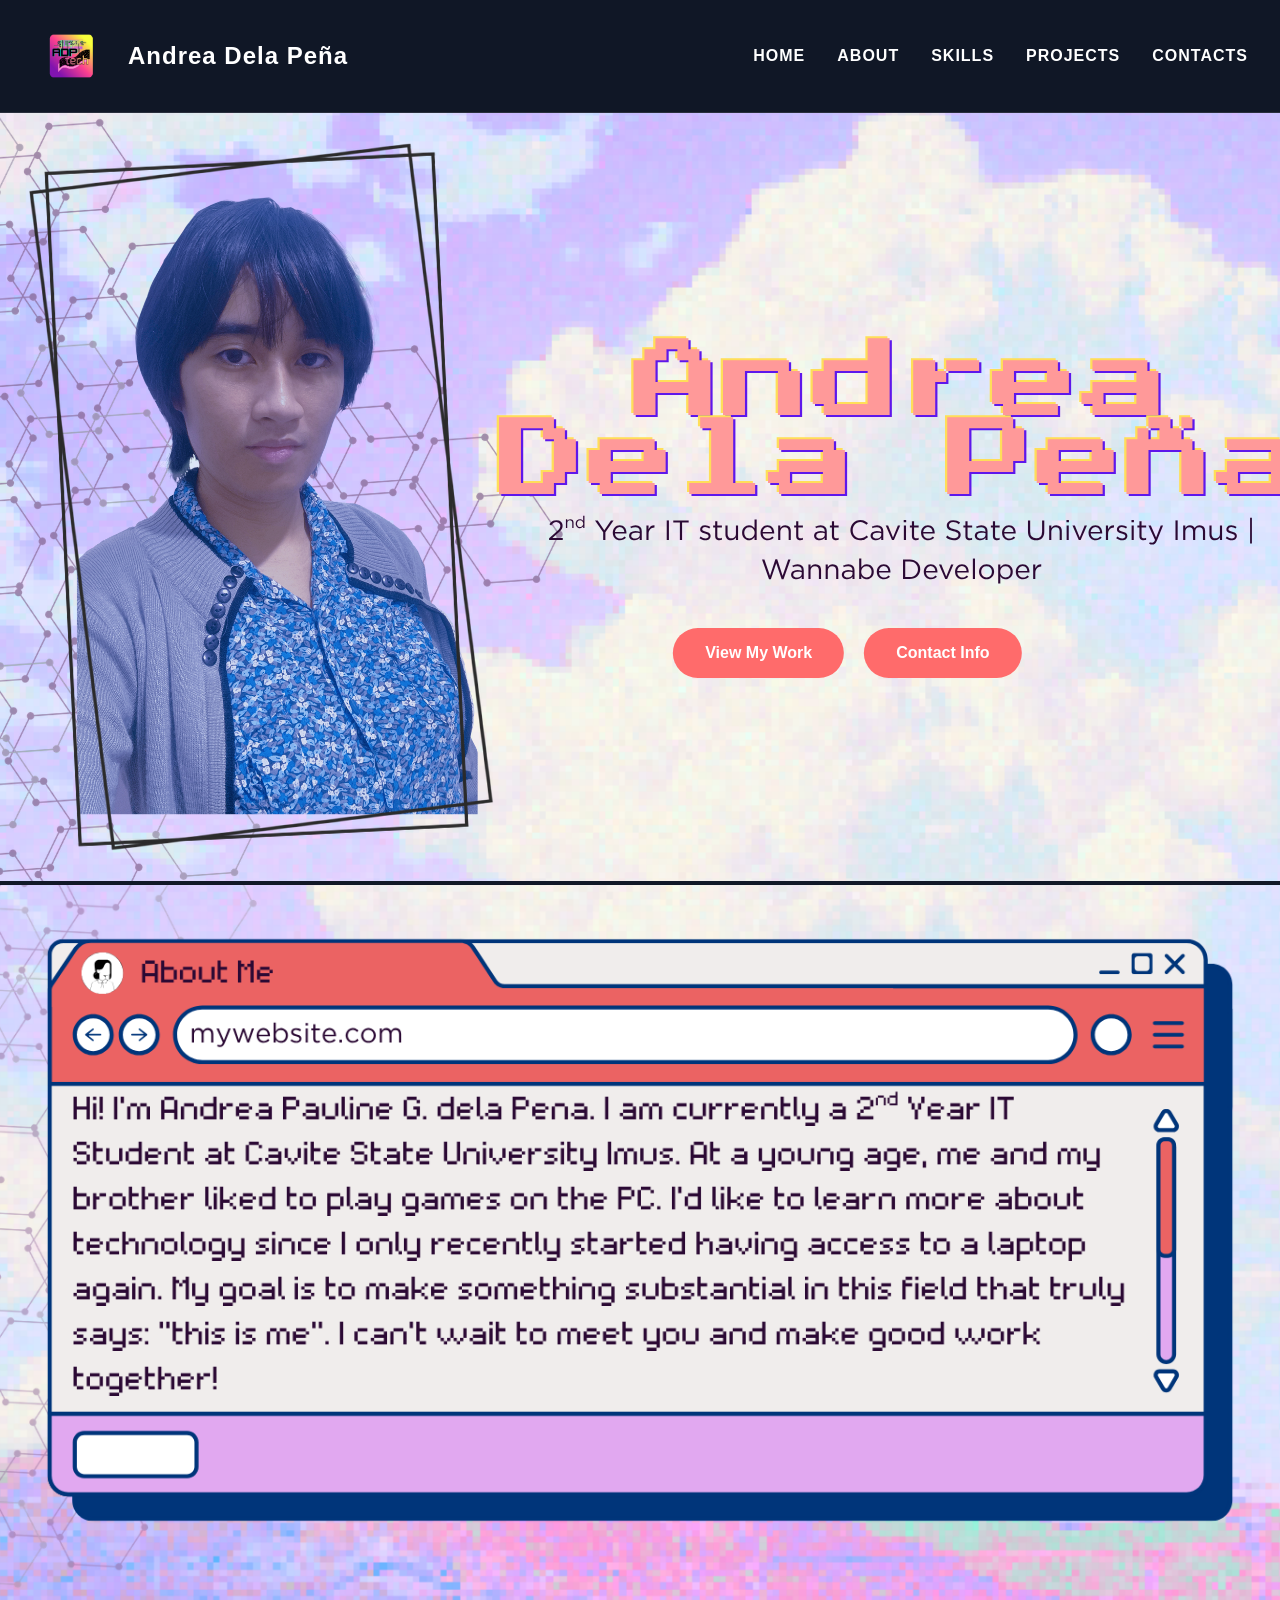
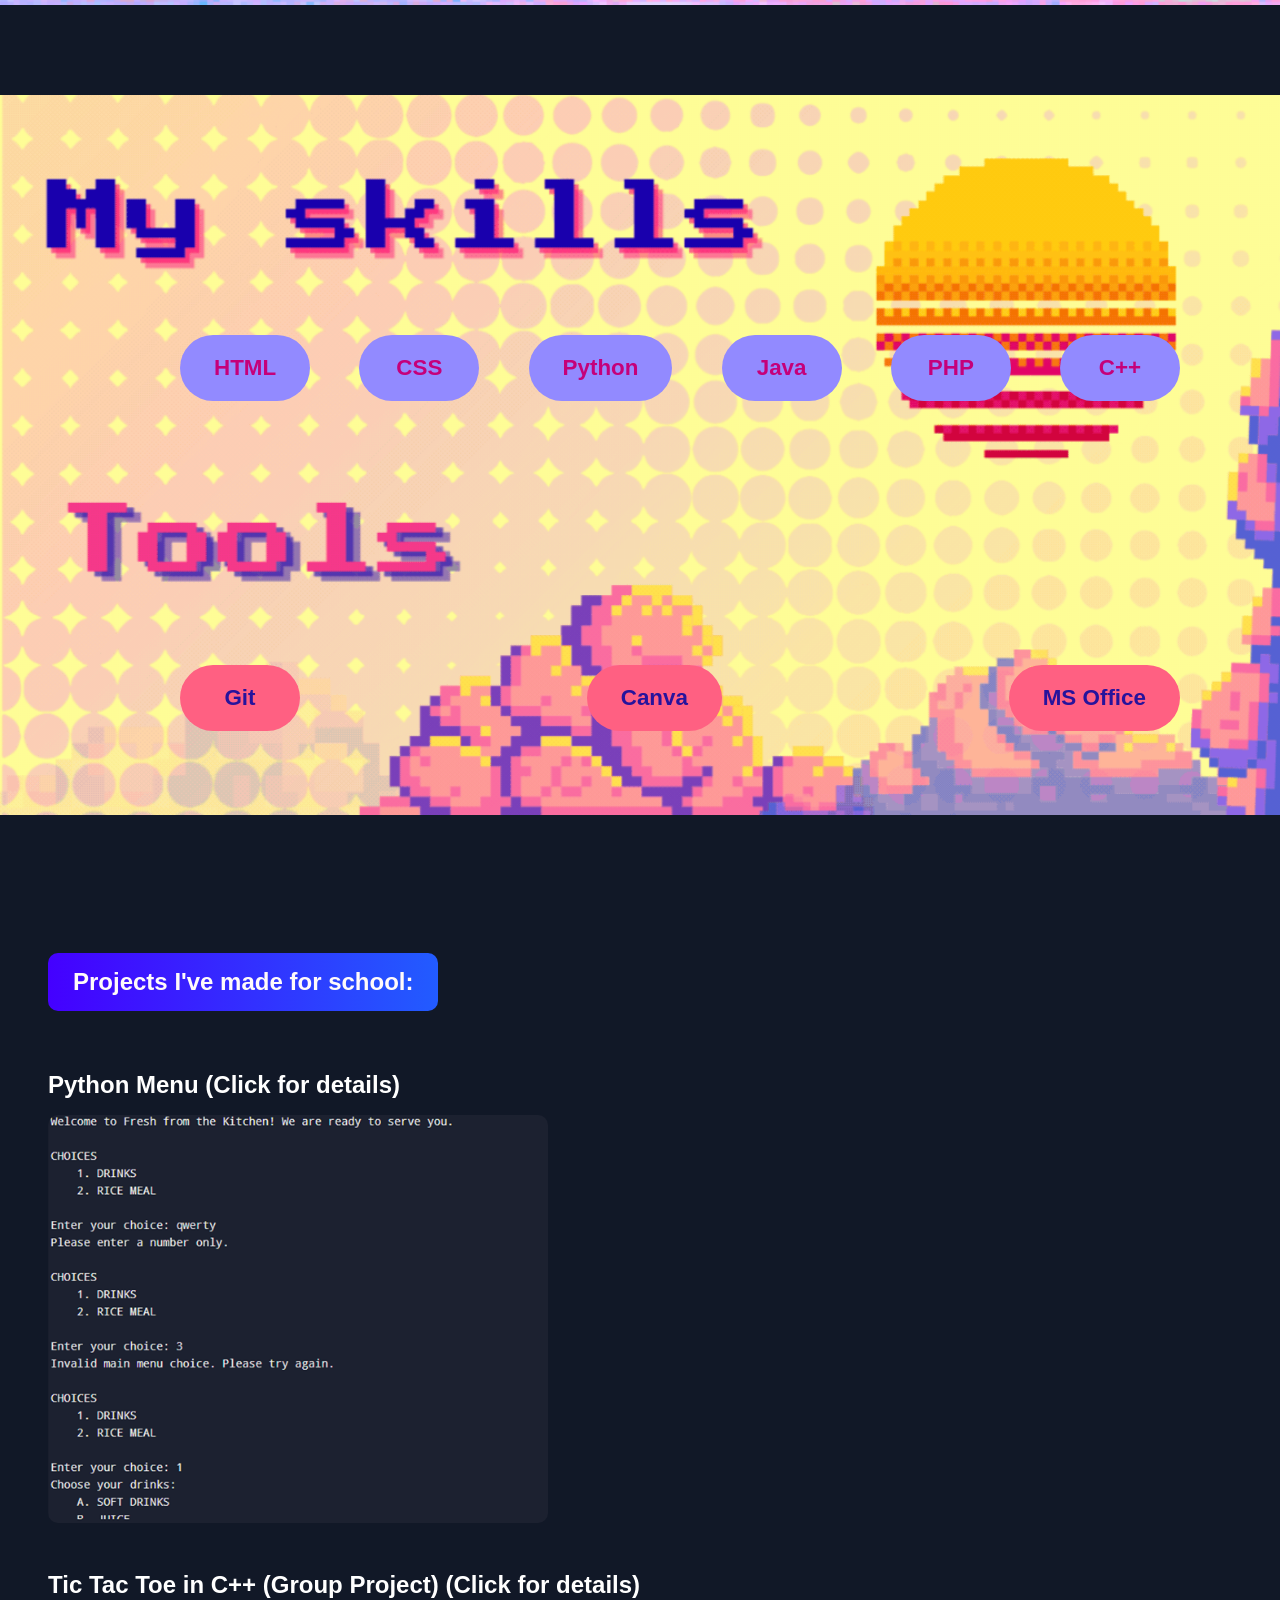
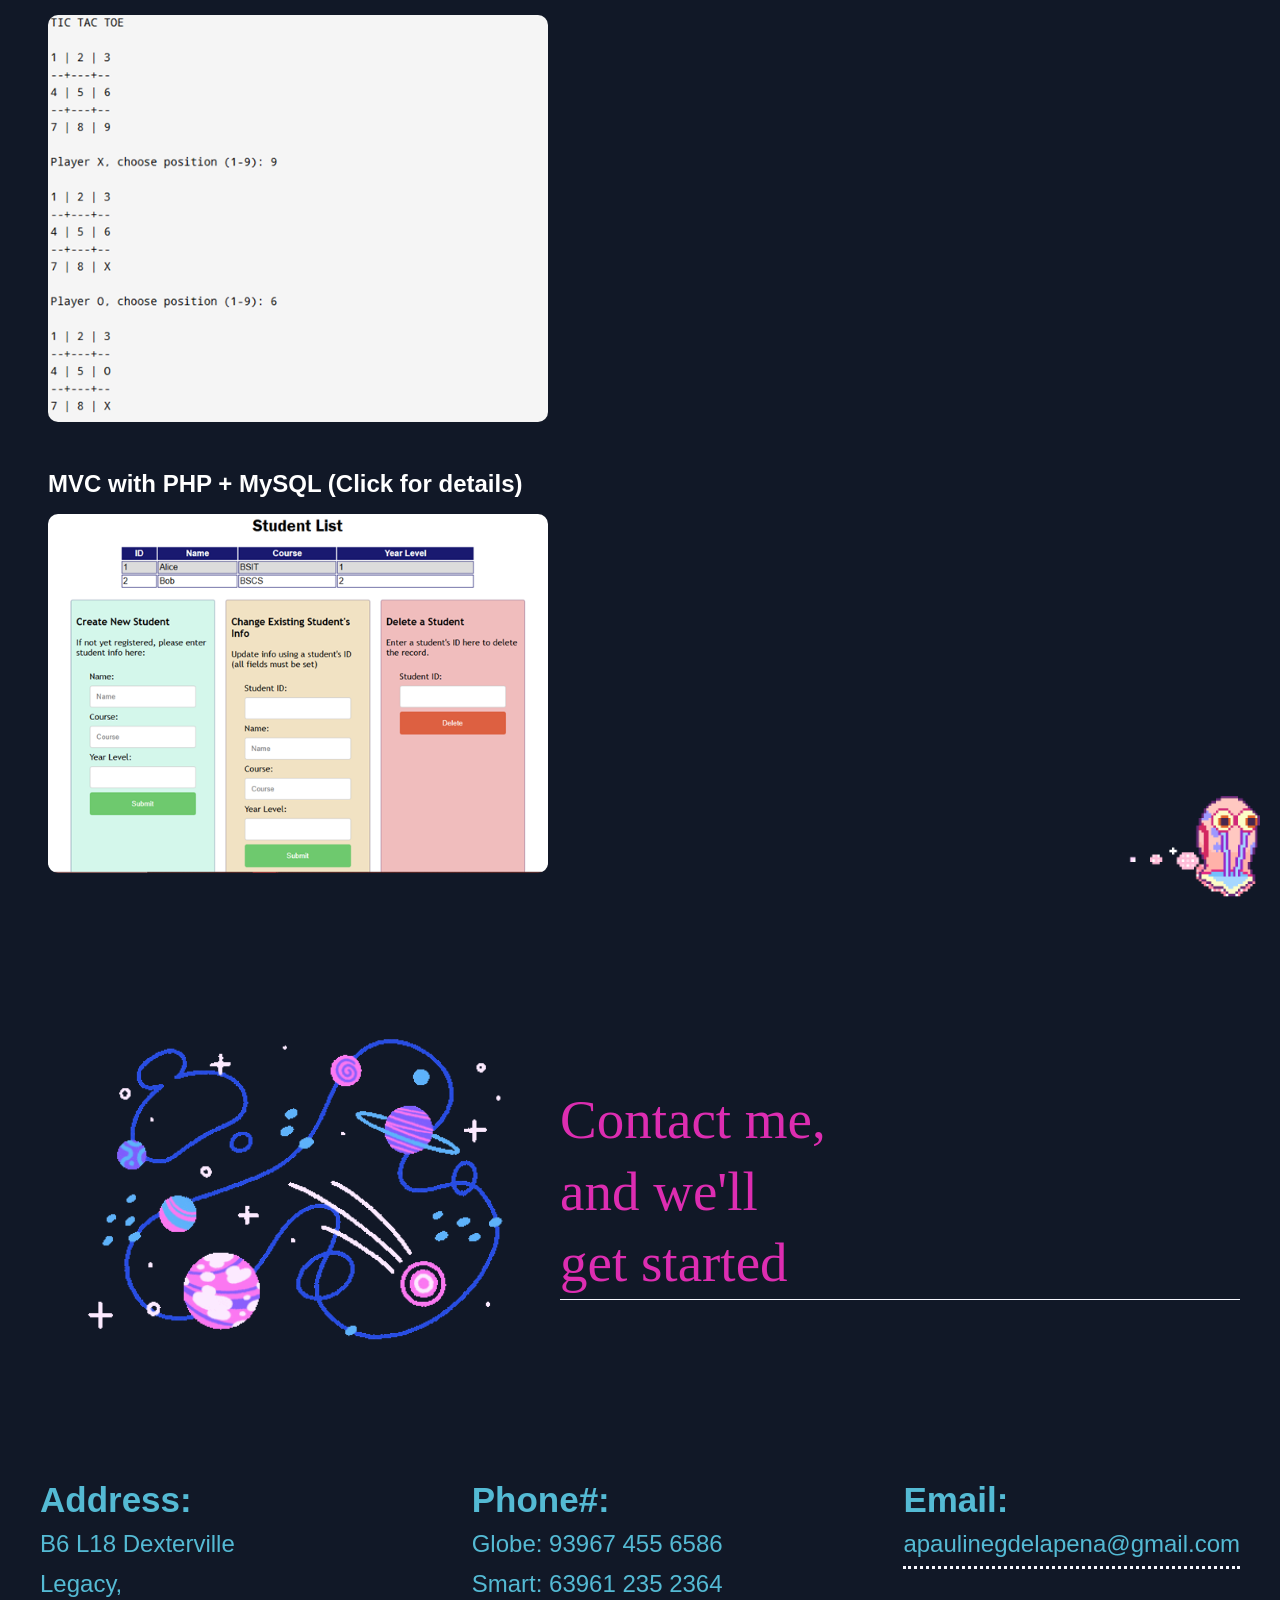
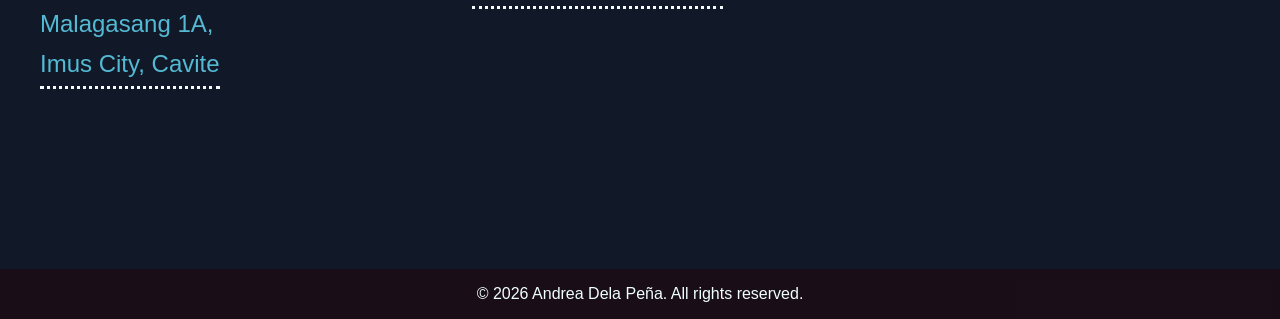
<file: index.html>
<!DOCTYPE html>
<html lang="en">

<head>
    <meta charset="UTF-8">
    <meta name="viewport" content="width=device-width, initial-scale=1.0">
    <title>Andrea's Portfolio</title>
    <link rel="stylesheet" href="style.css">
    <link rel="icon" type="image/x-icon" href="favicon.ico">
</head>

<body>

    <header>
        <div class="branding">
            <div class="logo"></div>
            <h1>Andrea Dela Peña</h1>
        </div>
        <nav>
            <ul class="nav-links">
                <li><a href="#hero">HOME</a></li>
                <li><a href="#about">ABOUT</a></li>
                <li><a href="#skills">SKILLS</a></li>
                <li><a href="#projects">PROJECTS</a></li>
                <li><a href="#contacts">CONTACTS</a></li>
            </ul>
        </nav>
    </header>

    <section class="hero" id="hero">
        <img src="hero.png" alt="Hero section">
        <div class="calltoaction">
            <a href="#projects" class="cta-button">View My Work</a>
            <a href="#contacts" class="cta-button">Contact Info</a>
        </div>
    </section>


    <section class="about" id="about">
        <img src="about.png" alt="About Me section">
    </section>

    <section class="skills" id="skills">
        <div class="tags">

            <div class="skills-group">
                <div class="language">
                    <span class="tag">HTML</span>
                    <span class="tag">CSS</span>
                    <span class="tag">Python</span>
                    <span class="tag">Java</span>
                    <span class="tag">PHP</span>
                    <span class="tag">C++</span>
                </div>
            </div>

            <div class="skills-group">
                <div class="tools">
                    <span class="tag">Git</span>
                    <span class="tag">Canva</span>
                    <span class="tag">MS Office</span>
                </div>
            </div>

        </div>
    </section>


    <section class="projects" id="projects">
        <h1>Projects I've made for school:</h1>
        <img src="gary.gif" alt="Snail gif" class="gary">
        <div class="projectcard">
            <a target="_blank" href="project1.html" class="proj">
                Python Menu (Click for details)
            </a>
            <img src="customermenu.png" alt="Project 1 Screenshot from an online compiler.">
        </div>

        <div class="projectcard">
            <a target="_blank" href="project2.html" class="proj">
                Tic Tac Toe in C++ (Group Project) (Click for details)
            </a>
            <img src="tictactoe.png" alt="Project 2 Screenshot from an online compiler.">
        </div>

        <div class="projectcard">
            <a target="_blank" href="project3.html" class="proj">
                MVC with PHP + MySQL (Click for details)
            </a>
            <img src="mvc_student_app.png" alt="Project 3 Screenshot">
        </div>
    </section>

    <section class="contacts" id="contacts">
        <img src="space.gif" alt="Space gif" class="space">
        <p>Contact me, <br>and we'll <br>get started</p>
        <div class="wrapper">
            <div class="address">Address:<br>
                <span class="add">B6 L18 Dexterville Legacy,<br>Malagasang 1A,<br></span>
                <span class="add2">Imus City, Cavite</span>
            </div>
            <div class="phone">Phone#:<br>
                <span class="number">Globe: 93967 455 6586<br></span>
                <span class="number2">Smart: 63961 235 2364</span>
            </div>
            <div class="email">Email:<br>
                <span class="gmailadd">apaulinegdelapena@gmail.com</span>
            </div>
        </div>
    </section>

    <footer>
        <p>&copy; 2026 Andrea Dela Peña. All rights reserved.</p>
    </footer>
</body>

</html>
</file>
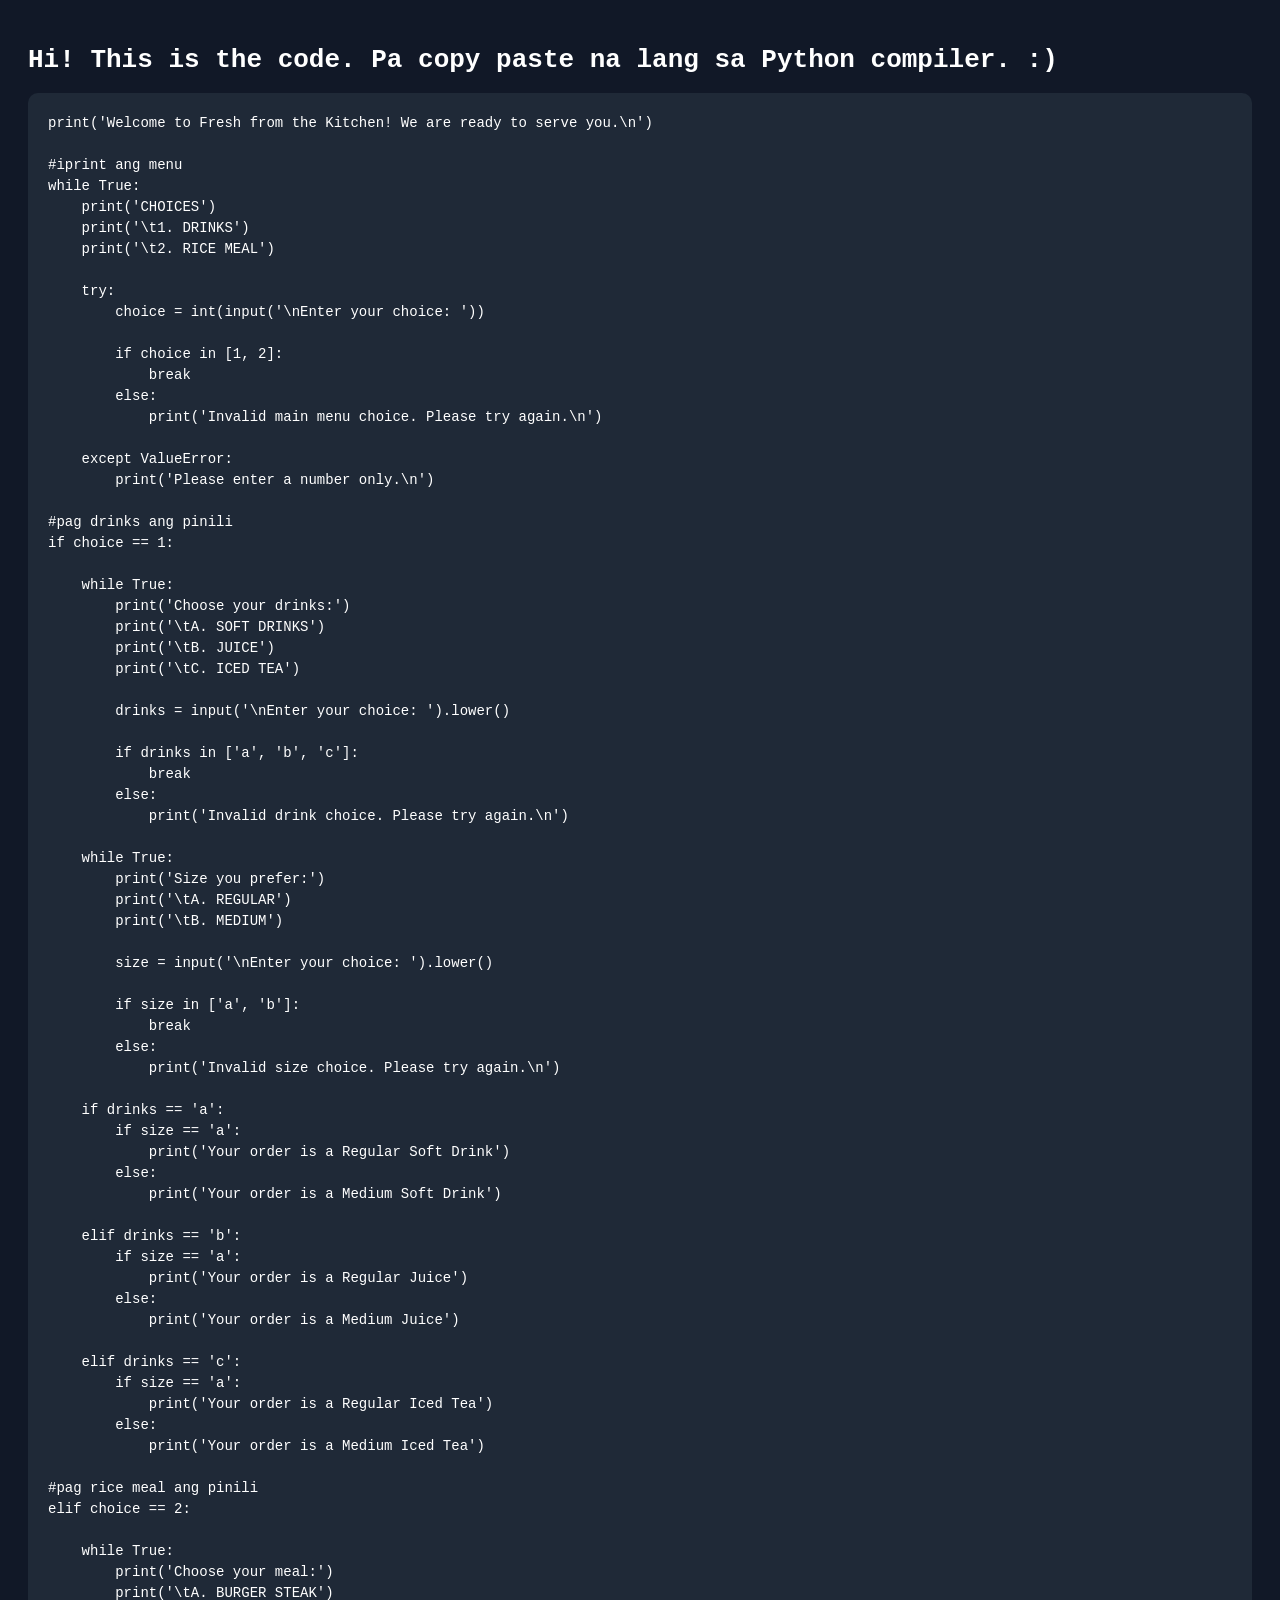
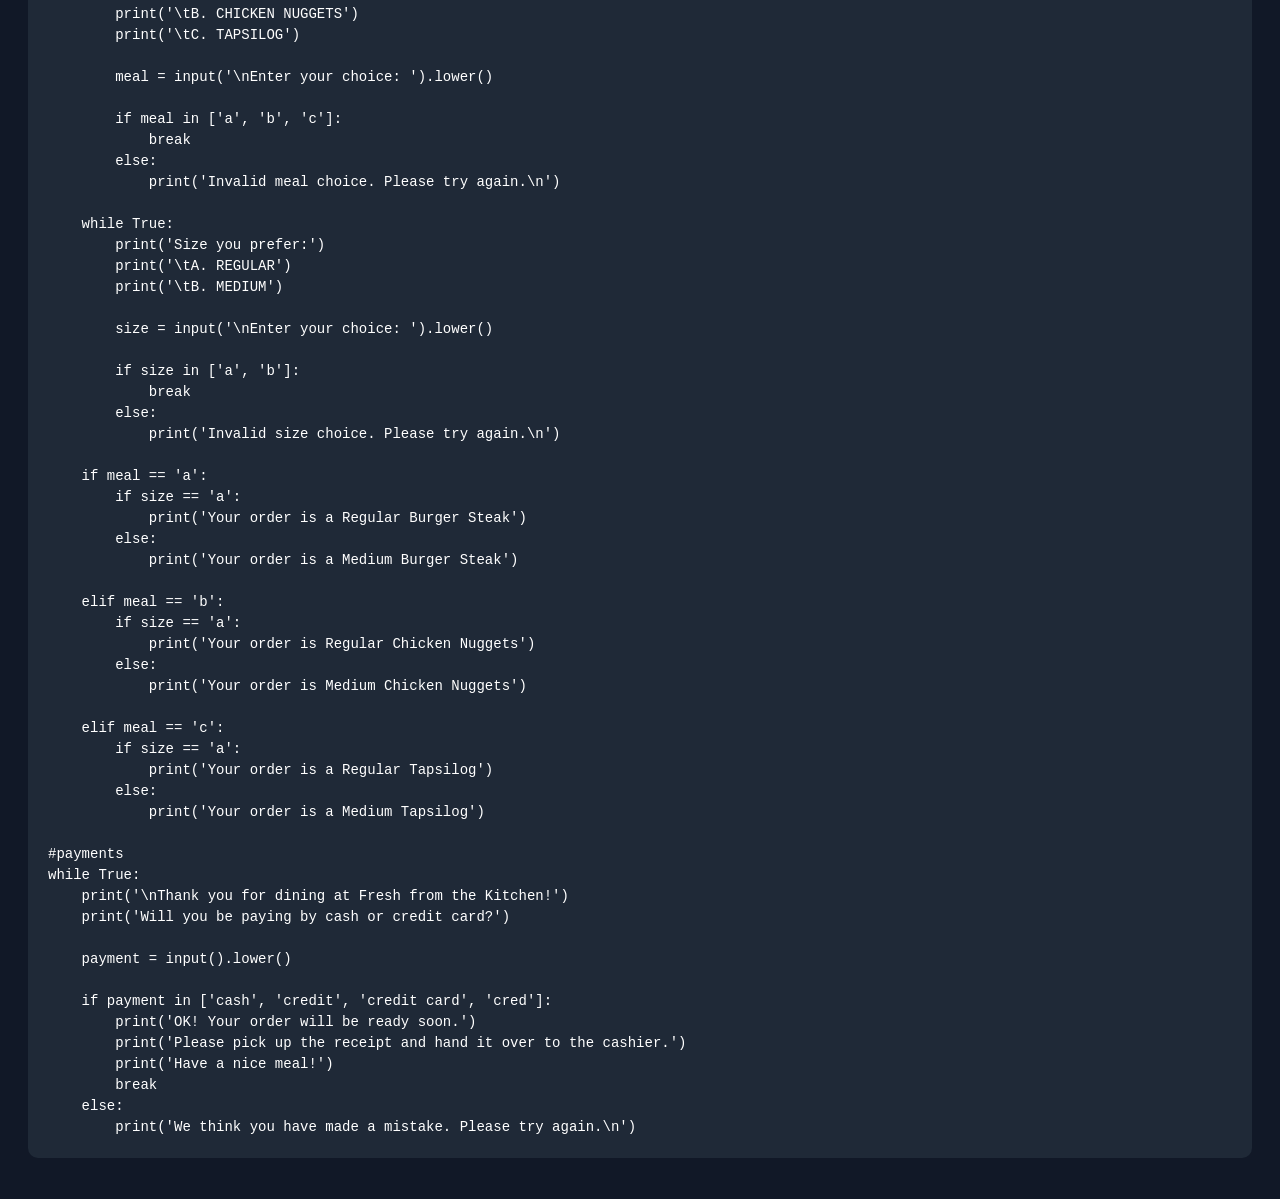
<file: project1.html>
<!DOCTYPE html>
<html lang="en">

<head>
    <meta charset="UTF-8">
    <meta name="viewport" content="width=device-width, initial-scale=1.0">
    <title>Project 1</title>
    <link rel="icon" type="image/x-icon" href="favicon.ico">
    <style>
        body {
            background: #111827;
            color: #ffffff;
            font-family: monospace;
            padding: 20px;
        }

        pre {
            background: #1f2937;
            padding: 20px;
            border-radius: 10px;
            overflow-x: auto;
        }

        code {
            font-size: 14px;
            line-height: 1.5;
        }
    </style>
</head>

<body>
    <h1>Hi! This is the code. Pa copy paste na lang sa Python compiler. :&rpar;</h1>
    <pre><code>print('Welcome to Fresh from the Kitchen! We are ready to serve you.\n')

#iprint ang menu
while True:
    print('CHOICES')
    print('\t1. DRINKS')
    print('\t2. RICE MEAL')

    try:
        choice = int(input('\nEnter your choice: '))

        if choice in [1, 2]:
            break
        else:
            print('Invalid main menu choice. Please try again.\n')

    except ValueError:
        print('Please enter a number only.\n')

#pag drinks ang pinili
if choice == 1:

    while True:
        print('Choose your drinks:')
        print('\tA. SOFT DRINKS')
        print('\tB. JUICE')
        print('\tC. ICED TEA')

        drinks = input('\nEnter your choice: ').lower()

        if drinks in ['a', 'b', 'c']:
            break
        else:
            print('Invalid drink choice. Please try again.\n')

    while True:
        print('Size you prefer:')
        print('\tA. REGULAR')
        print('\tB. MEDIUM')

        size = input('\nEnter your choice: ').lower()

        if size in ['a', 'b']:
            break
        else:
            print('Invalid size choice. Please try again.\n')

    if drinks == 'a':
        if size == 'a':
            print('Your order is a Regular Soft Drink')
        else:
            print('Your order is a Medium Soft Drink')

    elif drinks == 'b':
        if size == 'a':
            print('Your order is a Regular Juice')
        else:
            print('Your order is a Medium Juice')

    elif drinks == 'c':
        if size == 'a':
            print('Your order is a Regular Iced Tea')
        else:
            print('Your order is a Medium Iced Tea')

#pag rice meal ang pinili
elif choice == 2:

    while True:
        print('Choose your meal:')
        print('\tA. BURGER STEAK')
        print('\tB. CHICKEN NUGGETS')
        print('\tC. TAPSILOG')

        meal = input('\nEnter your choice: ').lower()

        if meal in ['a', 'b', 'c']:
            break
        else:
            print('Invalid meal choice. Please try again.\n')

    while True:
        print('Size you prefer:')
        print('\tA. REGULAR')
        print('\tB. MEDIUM')

        size = input('\nEnter your choice: ').lower()

        if size in ['a', 'b']:
            break
        else:
            print('Invalid size choice. Please try again.\n')

    if meal == 'a':
        if size == 'a':
            print('Your order is a Regular Burger Steak')
        else:
            print('Your order is a Medium Burger Steak')

    elif meal == 'b':
        if size == 'a':
            print('Your order is Regular Chicken Nuggets')
        else:
            print('Your order is Medium Chicken Nuggets')

    elif meal == 'c':
        if size == 'a':
            print('Your order is a Regular Tapsilog')
        else:
            print('Your order is a Medium Tapsilog')

#payments
while True:
    print('\nThank you for dining at Fresh from the Kitchen!')
    print('Will you be paying by cash or credit card?')

    payment = input().lower()

    if payment in ['cash', 'credit', 'credit card', 'cred']:
        print('OK! Your order will be ready soon.')
        print('Please pick up the receipt and hand it over to the cashier.')
        print('Have a nice meal!')
        break
    else:
        print('We think you have made a mistake. Please try again.\n')</code></pre>
</body>
</file>
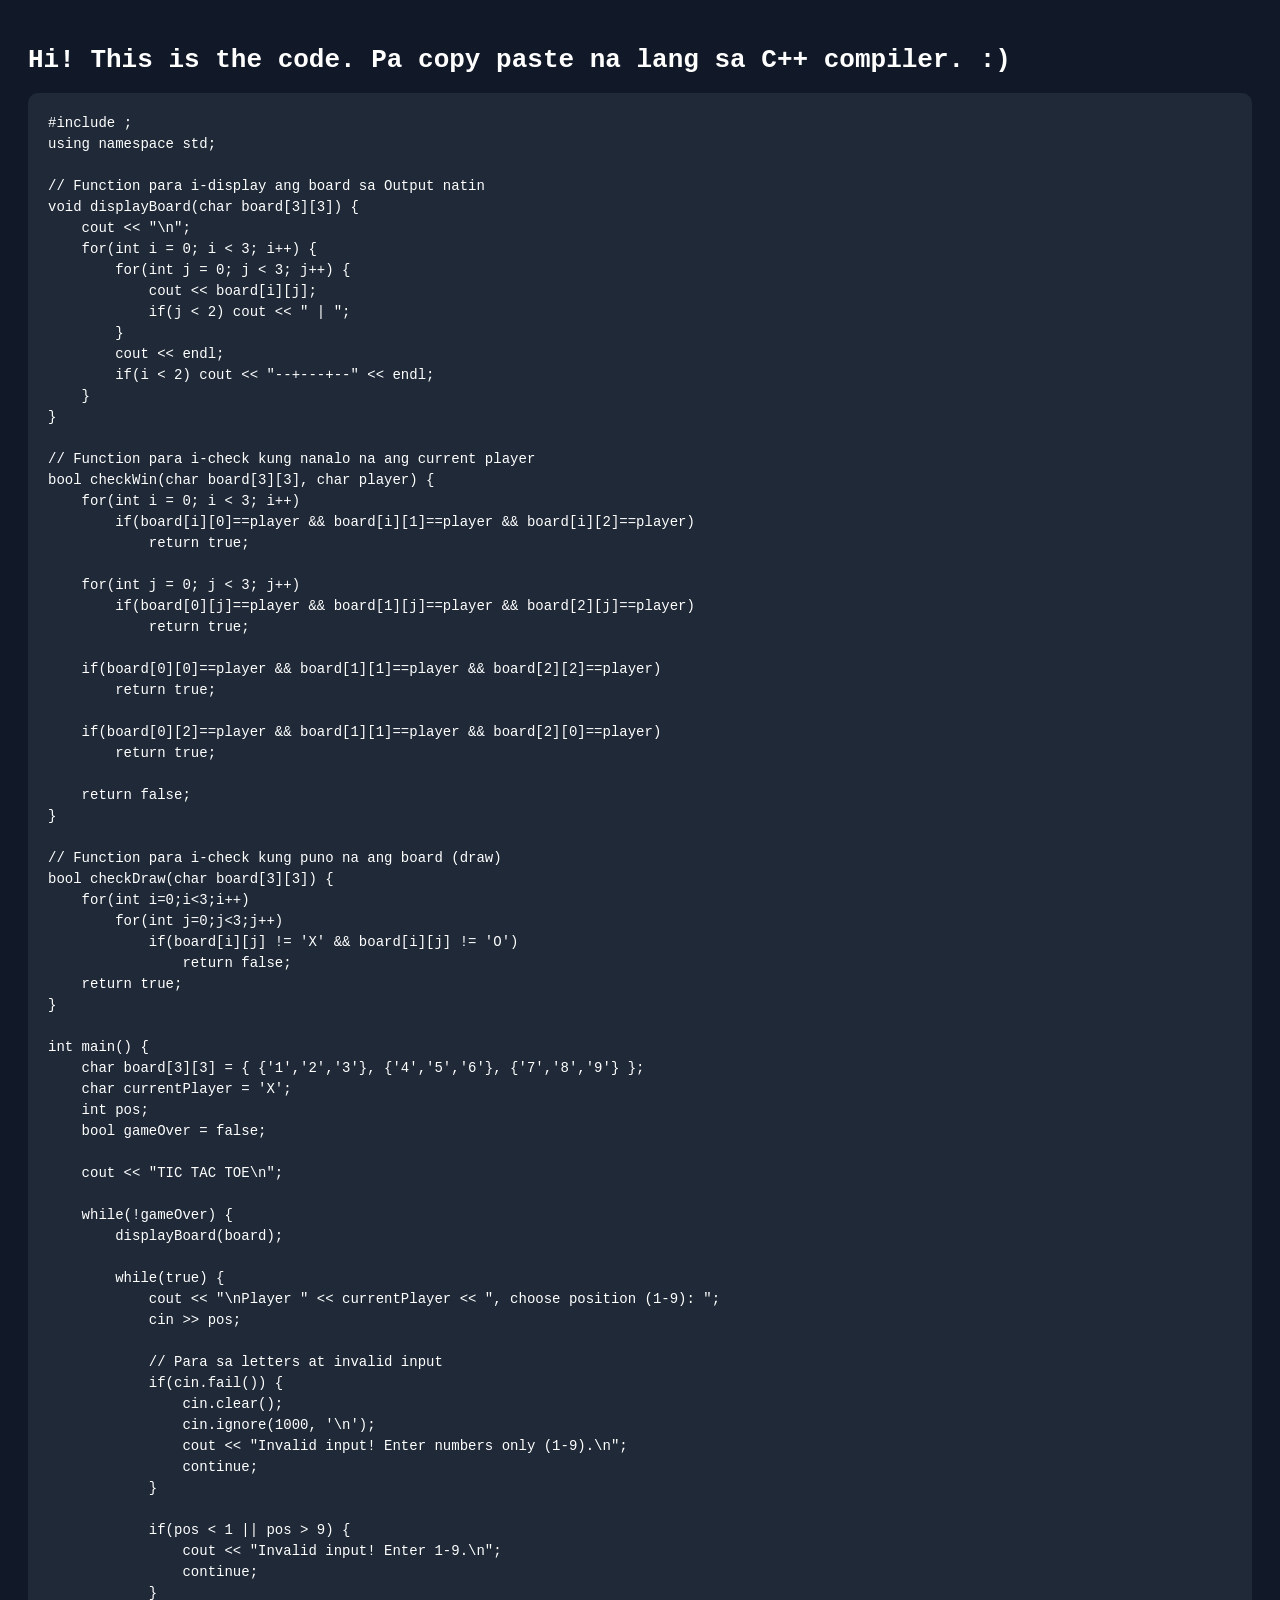
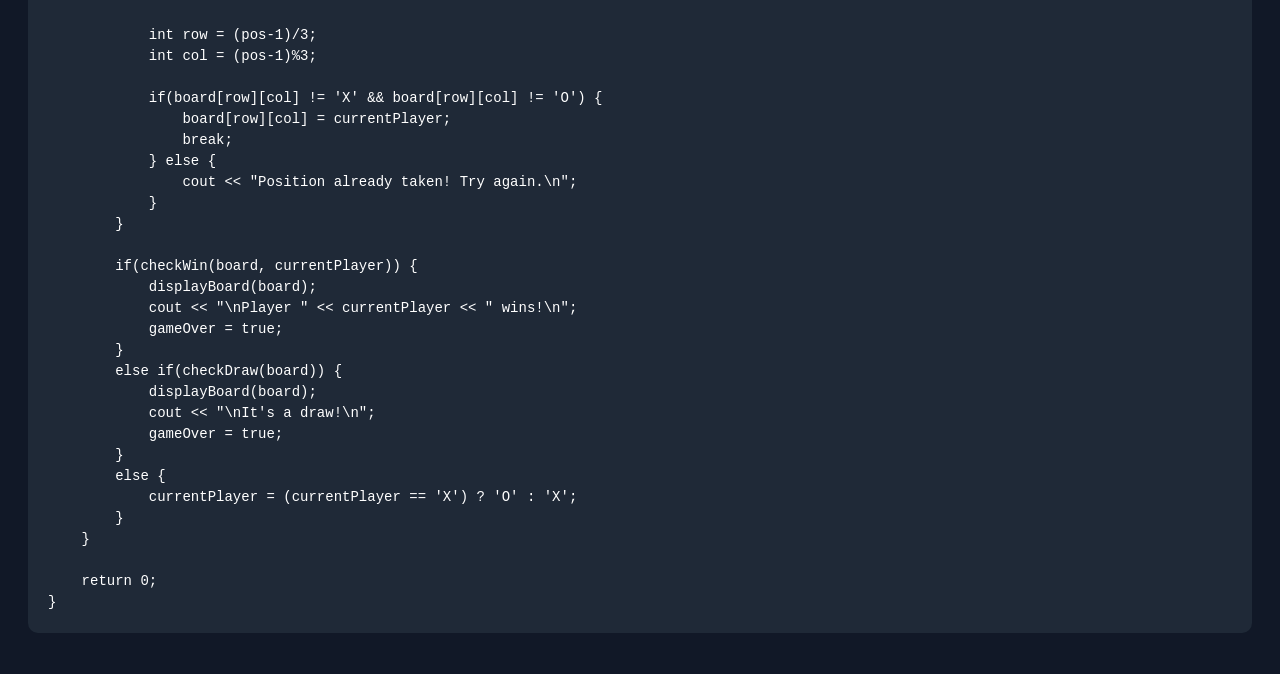
<file: project2.html>
<!DOCTYPE html>
<html lang="en">
<head>
    <meta charset="UTF-8">
    <meta name="viewport" content="width=device-width, initial-scale=1.0">
    <title>Project 2</title>
    <link rel="icon" type="image/x-icon" href="favicon.ico">
    <style>
        body {
            background: #111827;
            color: #ffffff;
            font-family: monospace;
            padding: 20px;
        }

        pre {
            background: #1f2937;
            padding: 20px;
            border-radius: 10px;
            overflow-x: auto;
        }

        code {
            font-size: 14px;
            line-height: 1.5;
        }
    </style>
</head>
<body>
    <h1>Hi! This is the code. Pa copy paste na lang sa C++ compiler. :&rpar;</h1>
    <pre><code>#include <iostream>;
using namespace std;

// Function para i-display ang board sa Output natin
void displayBoard(char board[3][3]) {
    cout << "\n";
    for(int i = 0; i < 3; i++) {
        for(int j = 0; j < 3; j++) {
            cout << board[i][j];
            if(j < 2) cout << " | ";
        }
        cout << endl;
        if(i < 2) cout << "--+---+--" << endl;
    }
}

// Function para i-check kung nanalo na ang current player
bool checkWin(char board[3][3], char player) {
    for(int i = 0; i < 3; i++)
        if(board[i][0]==player && board[i][1]==player && board[i][2]==player)
            return true;

    for(int j = 0; j < 3; j++)
        if(board[0][j]==player && board[1][j]==player && board[2][j]==player)
            return true;

    if(board[0][0]==player && board[1][1]==player && board[2][2]==player)
        return true;

    if(board[0][2]==player && board[1][1]==player && board[2][0]==player)
        return true;

    return false;
}

// Function para i-check kung puno na ang board (draw)
bool checkDraw(char board[3][3]) {
    for(int i=0;i<3;i++)
        for(int j=0;j<3;j++)
            if(board[i][j] != 'X' && board[i][j] != 'O')
                return false;
    return true;
}

int main() {
    char board[3][3] = { {'1','2','3'}, {'4','5','6'}, {'7','8','9'} };
    char currentPlayer = 'X';
    int pos;
    bool gameOver = false;

    cout << "TIC TAC TOE\n";

    while(!gameOver) {
        displayBoard(board);

        while(true) {
            cout << "\nPlayer " << currentPlayer << ", choose position (1-9): ";
            cin >> pos;

            // Para sa letters at invalid input
            if(cin.fail()) {
                cin.clear();
                cin.ignore(1000, '\n');
                cout << "Invalid input! Enter numbers only (1-9).\n";
                continue;
            }

            if(pos < 1 || pos > 9) {
                cout << "Invalid input! Enter 1-9.\n";
                continue;
            }

            int row = (pos-1)/3;
            int col = (pos-1)%3;

            if(board[row][col] != 'X' && board[row][col] != 'O') {
                board[row][col] = currentPlayer;
                break;
            } else {
                cout << "Position already taken! Try again.\n";
            }
        }

        if(checkWin(board, currentPlayer)) {
            displayBoard(board);
            cout << "\nPlayer " << currentPlayer << " wins!\n";
            gameOver = true;
        }
        else if(checkDraw(board)) {
            displayBoard(board);
            cout << "\nIt's a draw!\n";
            gameOver = true;
        }
        else {
            currentPlayer = (currentPlayer == 'X') ? 'O' : 'X';
        }
    }

    return 0;
}</code></pre>
</body>
</html>
</file>
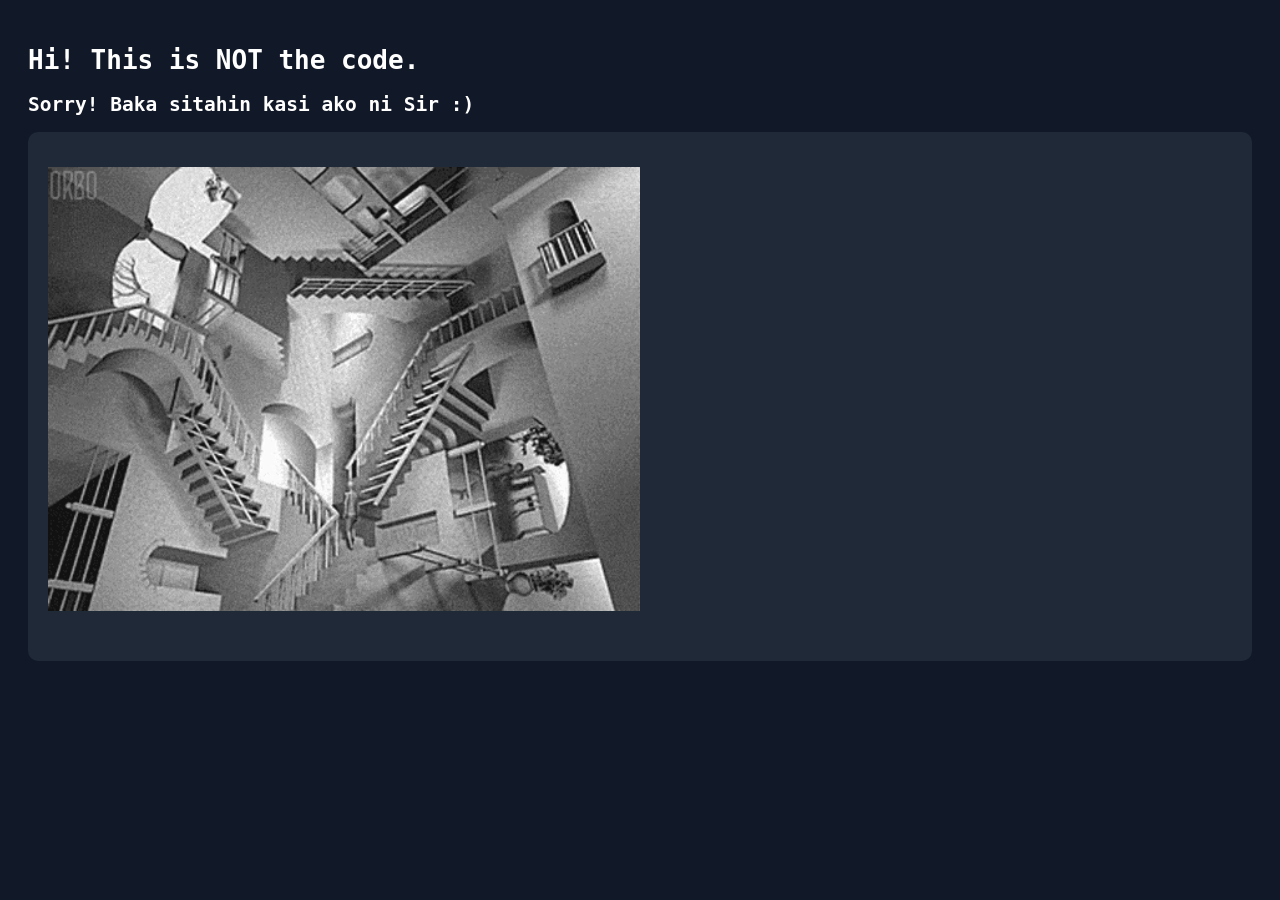
<file: project3.html>
<!DOCTYPE html>
<html lang="en">

<head>
    <meta charset="UTF-8">
    <meta name="viewport" content="width=device-width, initial-scale=1.0">
    <title>Project 3</title>
    <link rel="icon" type="image/x-icon" href="favicon.ico">
    <style>
        body {
            background: #111827;
            color: #ffffff;
            font-family: monospace;
            padding: 20px;
        }

        pre {
            background: #1f2937;
            padding: 20px;
            border-radius: 10px;
            overflow-x: auto;
        }

        img {
            display: flex;
            justify-content: space-between;
            align-items: flex-start;
            width: 50%;
        }
    </style>
</head>

<body>
    <h1>Hi! This is NOT the code.</h1>
    <h2>Sorry! Baka sitahin kasi ako ni Sir :&rpar;</h2>
    <pre>
    <img src="loops GIF.gif" alt="Escher!">
    </pre>
</body>

</html>
</file>
<file: style.css>
* {
    margin: 0;
    padding: 0;
    box-sizing: border-box;
}

html {
    scroll-behavior: smooth;
}

body {
    background: #111827;
    font-family: Arial, sans-serif;
    overflow-x: hidden;
}

header {
    position: sticky;
    top: 0;
    z-index: 1000;

    width: 100%;
    display: flex;
    align-items: center;
    justify-content: space-between;

    padding: 1rem 2rem;

    background: rgba(17, 24, 39, 0.85);
    backdrop-filter: blur(10px);

    border-bottom: 1px solid rgba(255, 255, 255, 0.1);
}

.branding {
    display: flex;
    align-items: center;
    gap: 1rem;
}

.branding h1 {
    color: white;
    font-size: 1.5rem;
    letter-spacing: 1px;
}

.logo {
    width: 80px;
    height: 80px;

    background-image: url("icon.png");
    background-size: contain;
    background-repeat: no-repeat;
}

.nav-links {
    display: flex;
    gap: 2rem;
    list-style: none;
}

.nav-links a {
    text-decoration: none;
    color: white;

    font-weight: bold;
    letter-spacing: 1px;

    transition: 0.3s ease;
}

.nav-links a:hover {
    color: #60a5fa;
}

.hero,
.about img {
    width: 100%;
    height: auto;
    display: block;
}

.hero {
    position: relative;
}

.calltoaction {
    position: absolute;
    top: 70%;
    left: 66.2%;
    transform: translate(-50%, -50%);

    display: flex;
    gap: 20px;
}

.cta-button {
    background: #ff6b6b;
    color: white;
    padding: 1rem 2rem;
    border-radius: 50px;
    text-decoration: none;
    font-weight: bold;
    transition: all 0.3s ease;
    animation: fadeInUp 1s ease 0.4s both;
}

.cta-button:hover {
    transform: translateY(-3px);
    background-color: rgb(9, 29, 117);
}

@keyframes fadeInUp {
    from {
        opacity: 0;
        transform: translateY(30px);
    }

    to {
        opacity: 1;
        transform: translateY(0);
    }
}

.skills {
    background-image: url("skills.gif");
    background-size: contain;
    background-repeat: no-repeat;
    background-position: center;

    width: 100%;
    height: 900px;

    position: relative;
}

.tags {
    position: relative;
    width: 100%;
    height: 100%;
}

.language,
.tools {
    position: absolute;

    display: flex;
    flex-wrap: nowrap;
    gap: 0.5rem;
}

.language {
    top: 330px;
    left: 180px;

    justify-content: space-between;

    width: 1000px;
}

.tools {
    top: 660px;
    left: 180px;

    justify-content: space-between;

    width: 1000px;
}

.language .tag {
    background: rgb(146, 138, 255);
    color: rgb(197, 0, 122);
}

.tools .tag {
    background: rgb(255, 96, 130);
    color: rgb(39, 19, 156);
}

.tag {
    padding: 20px 34px;
    border-radius: 999px;
    min-width: 120px;
    text-align: center;
    font-size: 1.4rem;
    font-weight: bold;

    transition: 0.3s ease;
}

.tag:hover {
    background: #f7a960;
    transform: translateY(-3px);
}

.projects {
    padding: 3rem;
    padding-right: 10%;
    position: relative;
}

.gary {
    position: absolute;
    bottom: 19px;
    right: 20px;

    width: 220px;
}

.projects h1 {

    margin-bottom: 60px;
    color: snow;

    background: linear-gradient(270deg,
            rgb(68, 0, 255),
            rgb(255, 0, 157),
            rgb(0, 183, 255),
            rgb(68, 0, 255));

    background-size: 600% 600%;
    animation: gradientMove 15s ease infinite;

    display: inline-block;
    width: fit-content;

    padding: 15px 25px;
    border-radius: 10px;

    font-size: 1.5rem;
    font-weight: bold;
}

@keyframes gradientMove {
    0% {
        background-position: 0% 50%;
    }

    50% {
        background-position: 100% 50%;
    }

    100% {
        background-position: 0% 50%;
    }
}

.projectcard {
    display: flex;
    flex-direction: column;
    gap: 1rem;

    margin-bottom: 3rem;
}

.projectcard img {
    width: 500px;
    border-radius: 10px;
}

.proj {
    color: white;
    font-size: 1.5rem;
    font-weight: bold;
    text-decoration: none;
}

.proj:hover {
    color: #b128f0;
}

.contacts {
    width: 100%;
    min-height: 100vh;
    padding: 40px;
    color: rgb(84, 186, 212);

    display: flex;
    flex-direction: column;
}

.contacts img {
    width: 500px;
}

.contacts p {
    font-size: 55px;
    font-family: Georgia, 'Times New Roman', Times, serif;
    color: rgb(221, 45, 177);
    margin-left: 520px;
    margin-top: -300px;
    line-height: 1.3;
    border-bottom: 1px solid ghostwhite;
}

.wrapper {
    display: flex;
    justify-content: space-between;
    align-items: flex-start;
    width: 100%;
    margin-top: 180px;
    gap: 30px;
}

.address {
    text-align: left;
    flex: 1;
}

.phone {
    flex: 1;
    padding-left: 120px;
}

.email {
    text-align: left;
    flex: 1;
    padding-left: 120px;
}

.address,
.phone,
.email {
    font-size: 35px;
    font-weight: bold;
}

.add,
.add2,
.number,
.number2,
.gmailadd {
    font-size: 24px;
    font-weight: normal;
}

.add2,
.number2,
.gmailadd {
    display: inline-block;
    border-bottom: 3px dotted ghostwhite;
    padding-bottom: 8px;
}

footer {
    text-align: center;
    padding: 1rem;
    background: rgba(27, 12, 21, 0.85);
    color: azure;
    border-radius: 1px;
}
</file>
